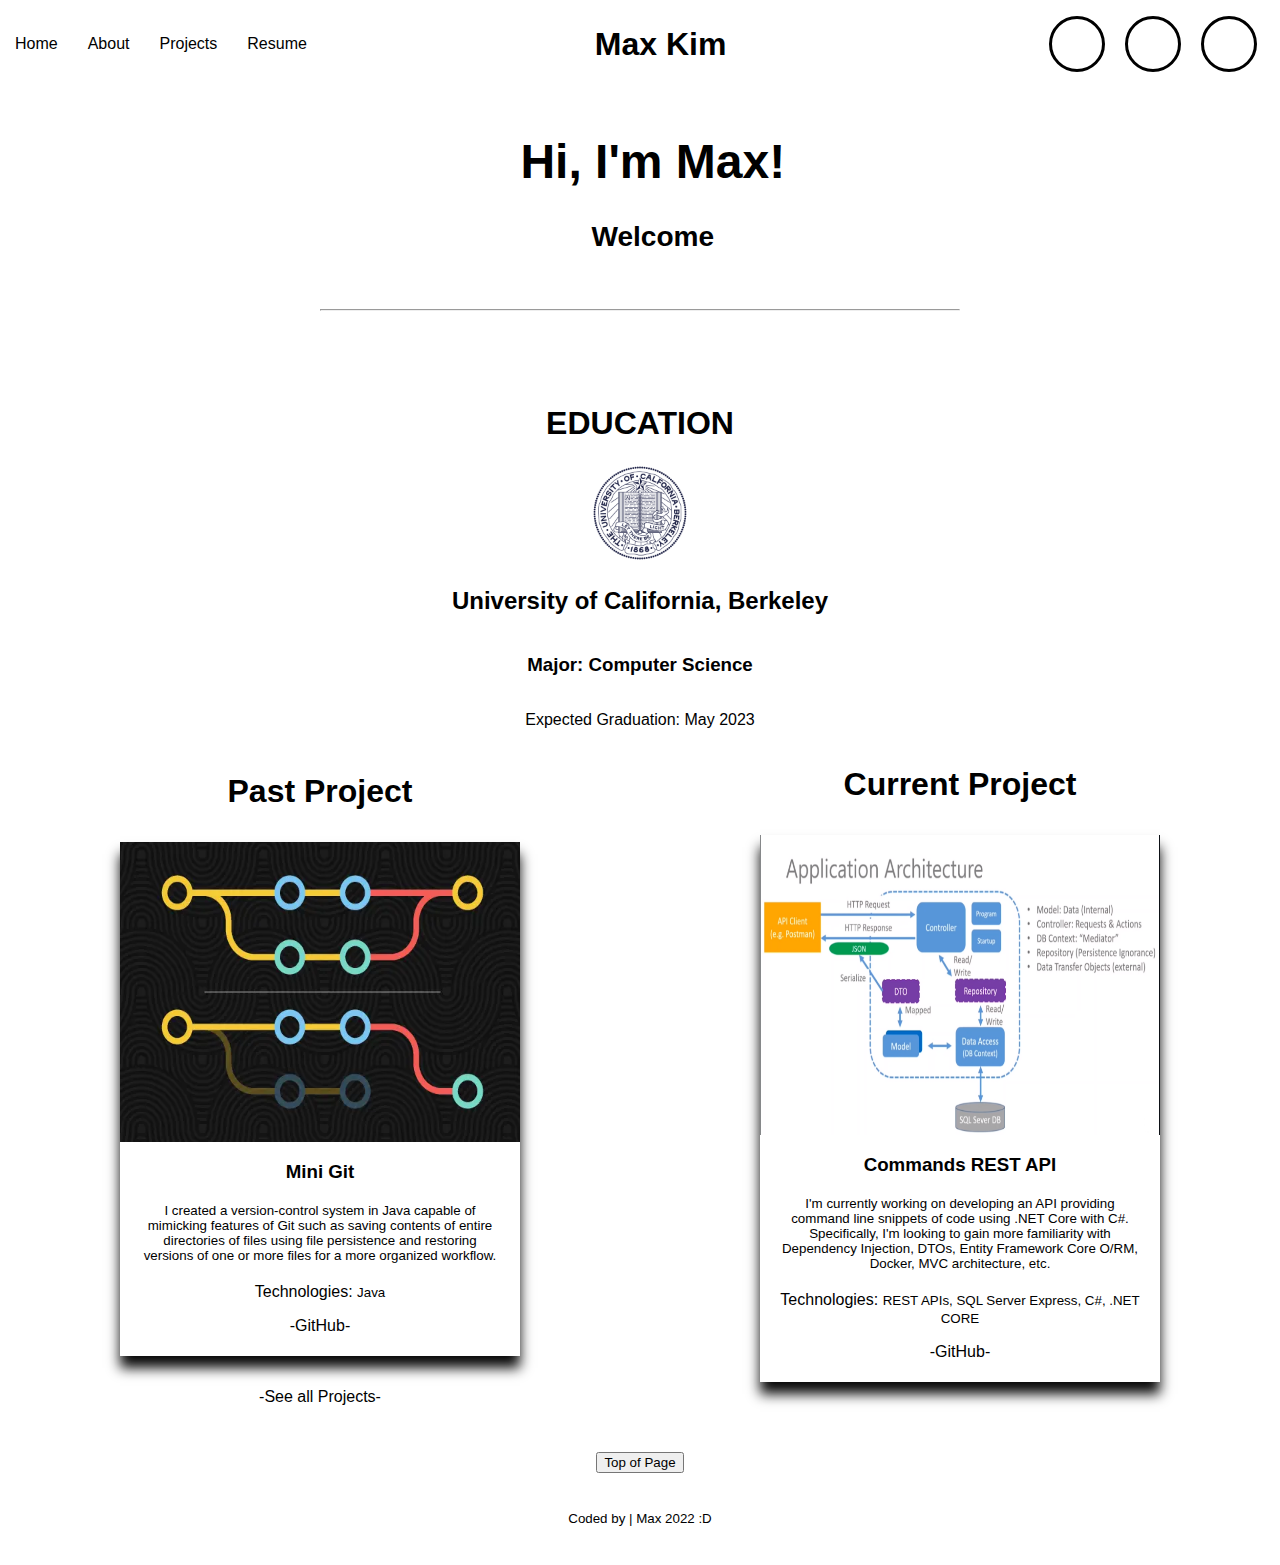
<file: index.html>
<!DOCTYPE html>
<html lang="en">

<head>
    <meta charset="UTF-8">
    <meta http-equiv="X-UA-Compatible" content="IE=edge">
    <meta name="viewport" content="width=device-width, initial-scale=1.0">
    <link rel="stylesheet" href="./src/stylescss/landing.css">
    <link rel="stylesheet" href="https://use.fontawesome.com/releases/v5.6.3/css/all.css"
        integrity="sha384-UHRtZLI+pbxtHCWp1t77Bi1L4ZtiqrqD80Kn4Z8NTSRyMA2Fd33n5dQ8lWUE00s/" crossorigin="anonymous">
    <title>Max Kim</title>
</head>

<body>
    <div class="container">
        <nav class="nav-bar">
            <div class="wrapper">
                <div class="wrapper2">
                    <div class="header-link">
                        <a class="hover-1" href="index.html">Home</a>
                        <a class="hover-1" href="./about.html">About</a>
                        <a class="hover-1" href="./projects.html">Projects</a>
                        <a class="hover-1" href="./src/Max_Kim_Resume.pdf"
                            download="Max_Kim_Resume.pdf">Resume</a>
                    </div>
                </div>
                <div class="name">
                    <h1>Max Kim</h1>
                </div>
                <div class="socials">
                    <ul>
                        <li>
                            <a href="https://github.com/maaxkimm" target="_blank">
                                <i class="fab fa-github icon"></i></a>
                        </li>
                        <li>
                            <a href="https://www.linkedin.com/in/maax-kim" target="_blank">
                                <i class="fab fa-linkedin-in icon"></i></a>
                        </li>
                        <li>
                            <a href="mailto:maxkim@berkeley.edu" target="_blank"><i
                                    class="far fa-paper-plane icon"></i></a>
                        </li>
                    </ul>
                </div>
            </div>
        </nav>
        <div class="filler">
        </div>
        <div class="wrapper">
            <div class="welcome-text">
                <h1 class="lineUp">Hi, I'm Max!</h1>
                <div class="typing">
                    <h3 id="typing1"></h3>
                </div>
            </div>
        </div>
        <div class="divider lineUp">
            <hr>
        </div>

        <div class="container column parallax" id="education-section">
            <div class="container column" id="text">
                <h1 class="subtitle">EDUCATION</h1>
                <div class="container row" id="education-title">
                    <div class="logo-image">
                        <img src="src/img/logo.png" height=100 width=100>
                    </div>
                    <div class="container column" id="school">
                        <h2>University of California, Berkeley</h2>
                        <h3>Major: Computer Science</h3>
                        <p>Expected Graduation: May 2023</p>
                    </div>
                </div>
                </div>
            </div>
        </div>

        <div class=content-wrapper>
            <div class="project-content">
                <h1 class="lineUp">Past Project</h1>
                <div class="iCard shadow-1 blue-hover lineUp" style="width: 400px; overflow: hidden;">
                    <img src="src/img/gitmerge.webp" class="iCard-img">
                    <div>
                        <h3>
                            Mini Git
                        </h3>
                        <p class="iCard-txt">
                            I created a version-control system in Java capable of mimicking features of Git such as saving contents of
                            entire directories of files using file persistence and restoring versions of one or more files for a more organized workflow.
                        </p>
                        <div>
                            Technologies:
                            <span style="font-size: smaller;">Java</span>
                        </div>
                        <p>
                            <a class="hover-1 see-all lineUp extra" href="#" target="_blank">-GitHub-</a>
                        </p>
                    </div>
                </div>
                <a class="hover-1 see-all lineUp" href="./projects.html" target="_blank">-See all Projects-</a>
            </div>
            <div class="current-development">
                <h1 class="lineUp">Current Project</h2>
                    <div class="iCard shadow-1 blue-hover lineUp" style="width: 400px; overflow: hidden;">
                        <img src="src/img/RESTAPI.png" class="iCard-img">
                        <div>
                            <h3>
                                Commands REST API
                            </h3>
                            <p class="iCard-txt">
                                I'm currently working on developing an API providing command line snippets 
                                of code using .NET Core with C#. Specifically, I'm looking to gain more familiarity
                                with Dependency Injection, DTOs, Entity Framework Core O/RM, Docker, MVC architecture, etc.
                            </p>
                            <div>
                                Technologies:
                                <span style="font-size: smaller;">REST APIs, SQL Server Express, C#, .NET CORE</span>
                            </div>
                            <p>
                                <a class="hover-1 see-all lineUp extra" href="#" target="_blank">-GitHub-</a>
                            </p>
                        </div>
                    </div>
            </div>
        </div>
    </div>
    </div>
        <div style="padding-top: 3%">
            <button onclick="Home()" id="home" title="Home" class="bn30 lineUp">
                Top of Page
            </button>
        </div>
        <footer style="padding-top: 3%; font-size: smaller;">
            Coded by | Max 2022 :D
        </footer>
</body>
<script src="src/scripts/script.js">
</script>
</html>
</file>
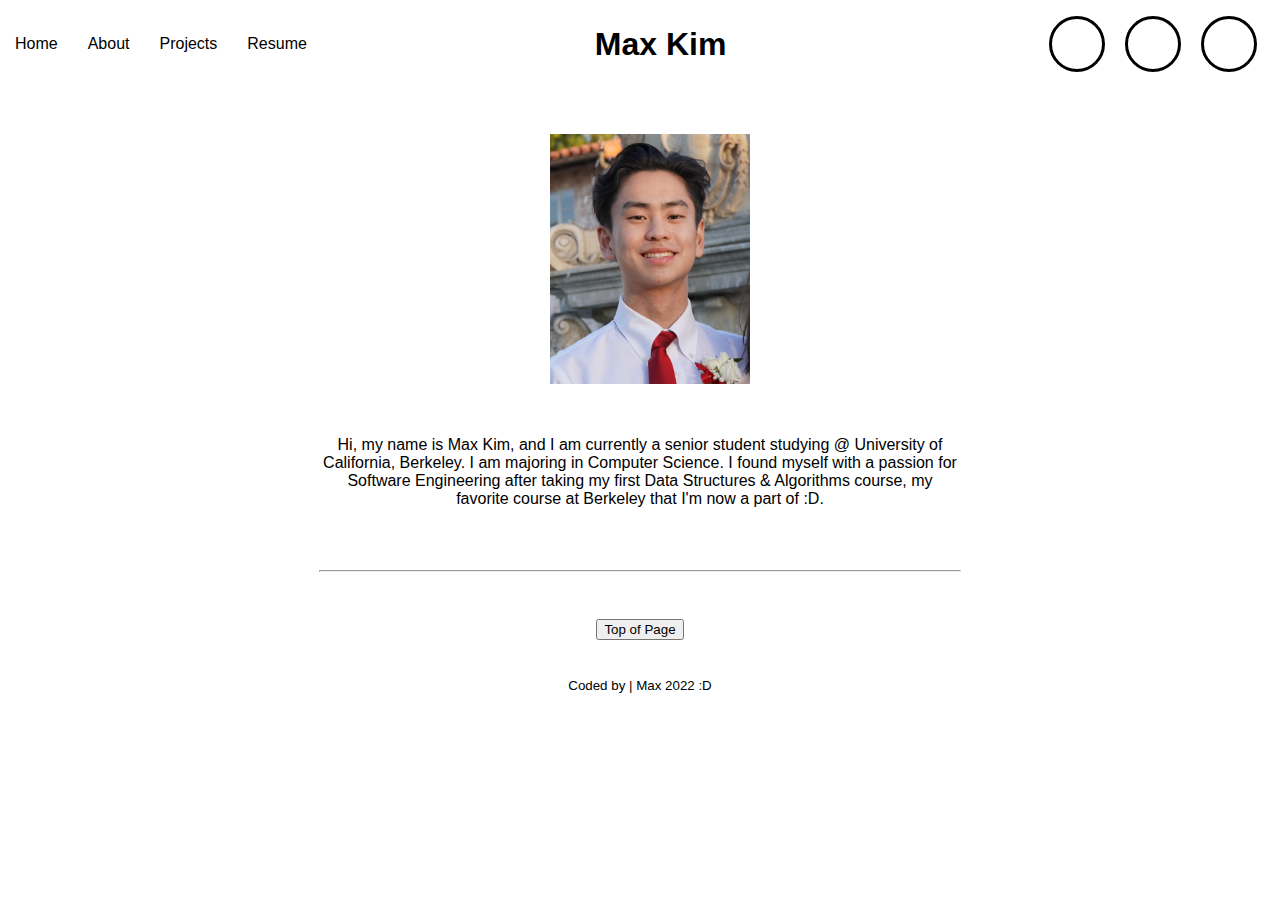
<file: about.html>
<!DOCTYPE html>
<html lang="en">

<head>
    <meta charset="UTF-8" />
    <meta http-equiv="X-UA-Compatible" content="IE=edge" />
    <meta name="viewport" content="width=device-width, initial-scale=1.0" />
    <link rel="stylesheet" href="./src/stylescss/about.css" />
    <link rel="stylesheet" href="https://use.fontawesome.com/releases/v5.6.3/css/all.css"
        integrity="sha384-UHRtZLI+pbxtHCWp1t77Bi1L4ZtiqrqD80Kn4Z8NTSRyMA2Fd33n5dQ8lWUE00s/" crossorigin="anonymous" />
    <title>Max Kim</title>
</head>

<body>
    <div class="container-1">
        <nav class="nav-bar">
            <div class="wrapper">
                <div class="wrapper2">
                    <div class="header-link">
                        <a class="hover-1" href="index.html">Home</a>
                        <a class="hover-1" href="./about.html">About</a>
                        <a class="hover-1" href="./projects.html">Projects</a>
                        <a class="hover-1" href="./src/Max_Kim_Resume.pdf"
                            download="Max_Kim_Resume.pdf">Resume</a>
                    </div>
                </div>
                <div class="name">
                    <h1>Max Kim</h1>
                </div>
                <div class="socials">
                    <ul>
                        <li>
                            <a href="https://github.com/maaxkimm" target="_blank">
                                <i class="fab fa-github icon"></i></a>
                        </li>
                        <li>
                            <a href="https://www.linkedin.com/in/maax-kim" target="_blank">
                                <i class="fab fa-linkedin-in icon"></i></a>
                        </li>
                        <li>
                            <a href="mailto:maxkim@berkeley.edu" target="_blank"><i
                                    class="far fa-paper-plane icon"></i></a>
                        </li>
                    </ul>
                </div>
            </div>
        </nav>
        <div class="filler"></div>

        <div class="main-wrapper">
            <div class="description lineUp">
                <div class="headshot">
                    <img src="src/img/maxkim.PNG" height="250" width="200">
                </div>
                <div class="body-txt">
                    <p class="intro-txt" aria>
                        Hi, my name is Max Kim, and I am currently a senior 
                        student studying @ University of California, Berkeley. I am majoring in Computer Science. I found myself with a 
                        passion for Software Engineering after taking my first Data Structures & Algorithms
                        course, my favorite course at Berkeley that I'm now a part of :D.
                    </p>
                    </div>
                </div>
            </div>
        </div>
        <hr class="lineUp" style="width: 50%" />

    </div>
    <div style="padding-top: 3%">
        <button onclick="Home()" id="home" title="Home" class="bn30 lineUp">
            Top of Page
        </button>
    </div>
    <footer style="padding-top: 3%; font-size: smaller;">
        Coded by | Max 2022 :D
    </footer>
</body>
<script>
    var mybutton = document.getElementById('home');
    function Home() {
        document.body.scrollTop = 0;
        document.documentElement.scrollTop = 0;
    }
</script>

</html>
</file>
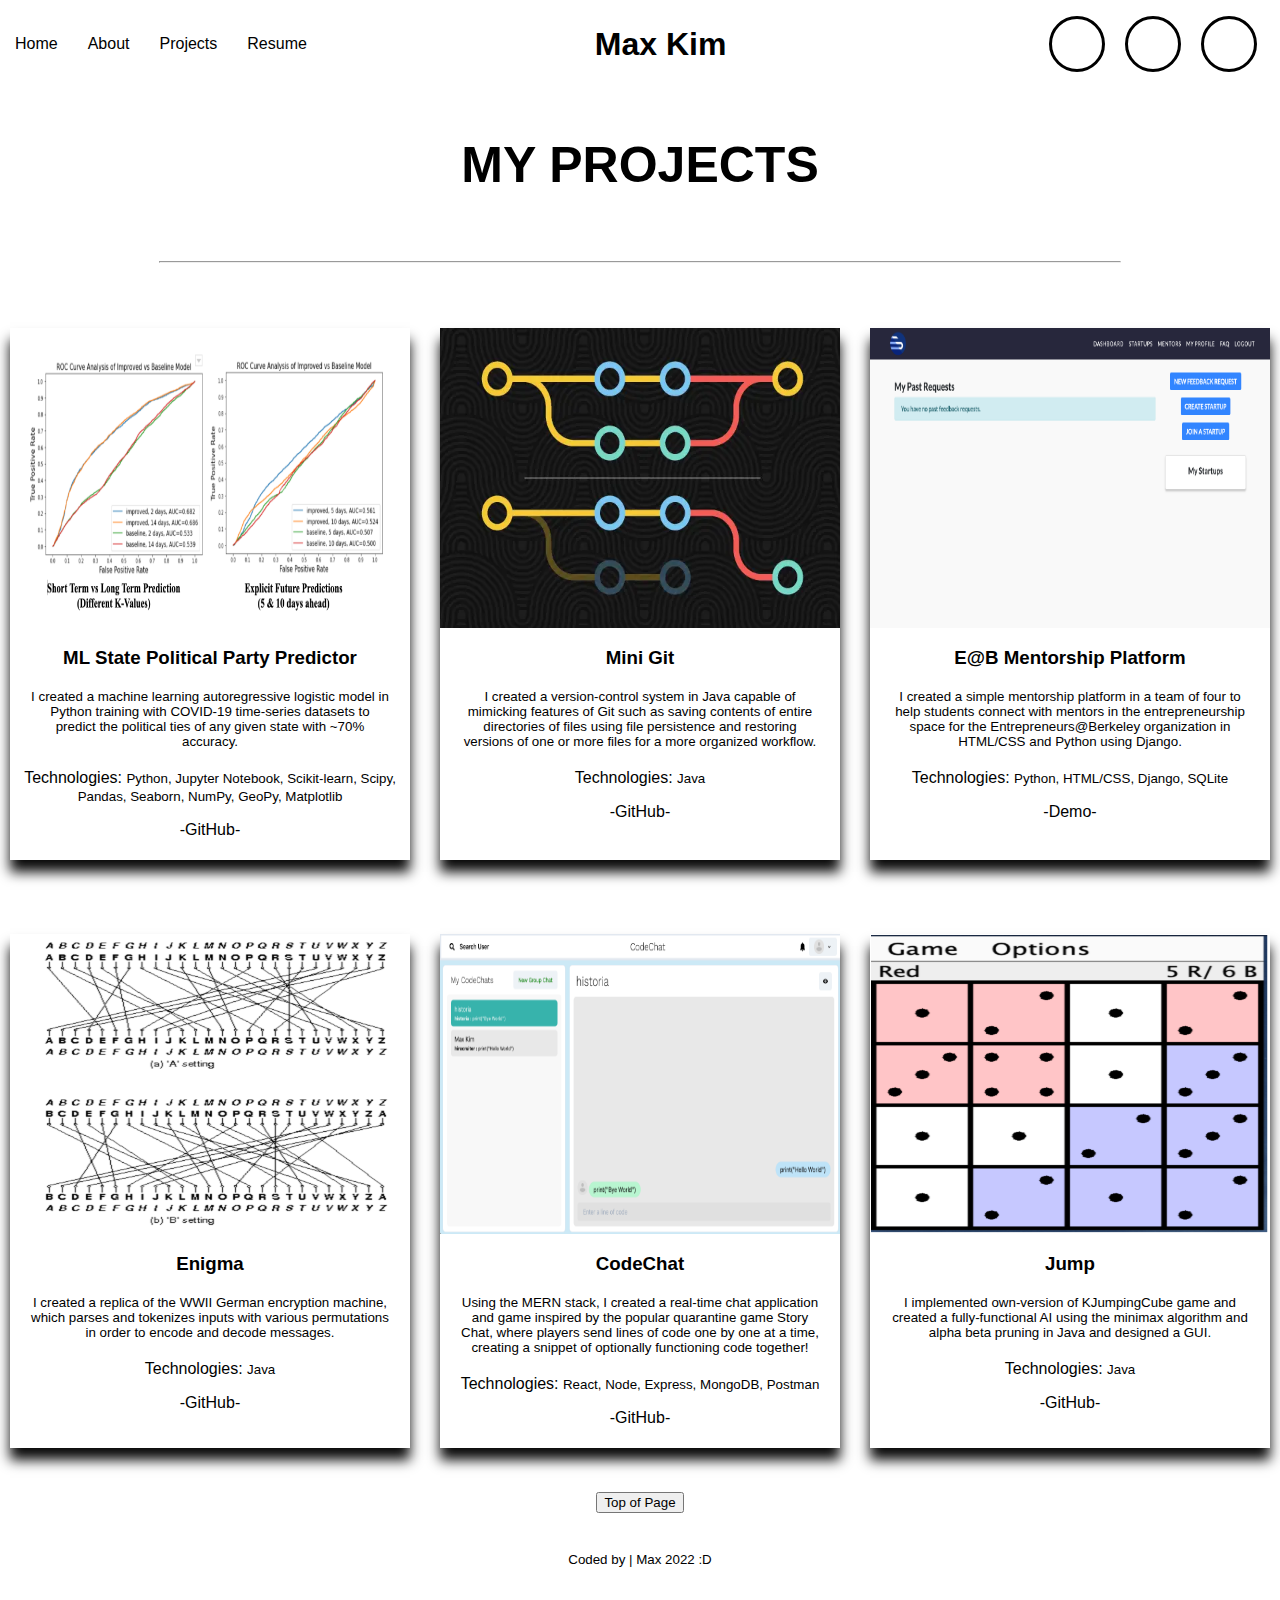
<file: projects.html>
<!DOCTYPE html>
<html lang="en">
<head>
    <meta charset="UTF-8" />
    <meta http-equiv="X-UA-Compatible" content="IE=edge" />
    <meta name="viewport" content="width=device-width, initial-scale=1.0" />
    <link rel="stylesheet" href="./src/stylescss/projects.css" />
    <link rel="stylesheet" href="https://use.fontawesome.com/releases/v5.6.3/css/all.css"
        integrity="sha384-UHRtZLI+pbxtHCWp1t77Bi1L4ZtiqrqD80Kn4Z8NTSRyMA2Fd33n5dQ8lWUE00s/" crossorigin="anonymous" />
    <title>Max Kim</title>
</head>
<body>
    <div class="container-1">
        <nav class="nav-bar">
            <div class="wrapper">
                <div class="wrapper2">
                    <div class="header-link">
                        <a class="hover-1" href="index.html">Home</a>
                        <a class="hover-1" href="./about.html">About</a>
                        <a class="hover-1" href="./projects.html">Projects</a>
                        <a class="hover-1" href="./src/Kim_Max_Resume.pdf"
                            download="Max_Kim_Resume.pdf">Resume</a>
                    </div>
                </div>
                <div class="name">
                    <h1>Max Kim</h1>
                </div>
                <div class="socials">
                    <ul>
                        <li>
                            <a href="https://github.com/maaxkimm" target="_blank">
                                <i class="fab fa-github icon"></i></a>
                        </li>
                        <li>
                            <a href="https://www.linkedin.com/in/maax-kim" target="_blank">
                                <i class="fab fa-linkedin-in icon"></i></a>
                        </li>
                        <li>
                            <a href="mailto:maxkim@berkeley.edu" target="_blank"><i
                                    class="far fa-paper-plane icon"></i></a>
                        </li>
                    </ul>
                </div>
            </div>
        </nav>
    </div>
    <div class="filler"></div>

    <div class="Project-Header lineUp">
        <h1 style="font-size: 50px">MY PROJECTS</h1>
    </div>
    <div style="padding-top: 2%; padding-bottom: 2%">
        <hr style="width: 75%" />
    </div>
    <div class="grid-box">
        <div class="iCard shadow-1 blue-hover lineUp" style="width: 400px; overflow: hidden">
            <img src="src/img/ML.png" class="iCard-img" />
            <div>
                <h3>ML State Political Party Predictor</h3>
                <p class="iCard-txt">
                    I created a machine learning autoregressive logistic model in Python training with COVID-19 time-series datasets
                    to predict the political ties of any given state with ~70% accuracy.
                </p>
                <div style="padding-left: 3%; padding-right: 3%">
                    Technologies:
                    <span style="font-size: smaller">Python, Jupyter Notebook, Scikit-learn, Scipy, Pandas, Seaborn, NumPy, GeoPy, Matplotlib</span>
                </div>
                <p>
                    <a class="hover-1 see-all lineUp extra" href="#" target="_blank">-GitHub-</a>
                </p>
            </div>
        </div>
        <div class="iCard shadow-1 blue-hover lineUp" style="width: 400px; overflow: hidden">
            <img src="src/img/gitmerge.webp" class="iCard-img" />
            <div>
                <h3>Mini Git</h3>
                <p class="iCard-txt">
                    I created a version-control system in Java capable of mimicking features of Git such as saving contents of
                    entire directories of files using file persistence and restoring versions of one or more files for a more organized
                    workflow.
                </p>
                <div>
                    Technologies:
                    <span style="font-size: smaller">Java</span>
                </div>
                <p>
                    <a class="hover-1 see-all lineUp extra" href="#"
                        target="_blank">-GitHub-</a>
                </p>
            </div>
        </div>
        <div class="iCard shadow-1 blue-hover lineUp" style="width: 400px; overflow: hidden">
            <img src="src/img/E@B.png" class="iCard-img" />
            <div>
                <h3>E@B Mentorship Platform</h3>
                <p class="iCard-txt">
                    I created a simple mentorship platform in a team of four to help students connect
                    with mentors in the entrepreneurship space for the Entrepreneurs@Berkeley organization
                    in HTML/CSS and Python using Django.
                </p>
                <div>
                    Technologies:
                    <span style="font-size: smaller">Python, HTML/CSS, Django, SQLite</span>
                </div>
                <p>
                    <a class="hover-1 see-all lineUp extra" href="#" target="_blank">-Demo-</a>
                </p>
            </div>
        </div>
        <div class="iCard shadow-1 blue-hover lineUp" style="width: 400px; overflow: hidden">
            <img src="src/img/enigma.png" class="iCard-img" />
            <div>
                <h3>Enigma</h3>
                <p class="iCard-txt">
                    I created a replica of the WWII German encryption machine, which parses and tokenizes inputs 
                    with various permutations in order to encode and decode messages.
                </p>
                <div>
                    Technologies:
                    <span style="font-size: smaller">Java</span>
                </div>
                <p>
                    <a class="hover-1 see-all lineUp extra" href="#" target="_blank">-GitHub-</a>
                </p>
            </div>
        </div>
        <div class="iCard shadow-1 blue-hover lineUp" style="width: 400px; overflow: hidden">
            <img src="src/img/codechat.png" class="iCard-img" />
            <div>
                <h3>CodeChat</h3>
                <p class="iCard-txt">
                    Using the MERN stack, I created a real-time chat application and game inspired by the popular quarantine game 
                    Story Chat, where players send lines of code one by one at a time, creating a snippet of optionally functioning 
                    code together!
                </p>
                <div>
                    Technologies:
                    <span style="font-size: smaller">React, Node, Express, MongoDB, Postman</span>
                </div>
                <p>
                    <a class="hover-1 see-all lineUp extra" href="#" target="_blank">-GitHub-</a>
                </p>
            </div>
        </div>
        <div class="iCard shadow-1 blue-hover lineUp" style="width: 400px; overflow: hidden">
            <img src="src/img/Jump.png" class="iCard-img" />
            <div>
                <h3>Jump</h3>
                <p class="iCard-txt">
                    I implemented own-version of KJumpingCube game and created a fully-functional AI using the minimax algorithm and alpha beta
                    pruning in Java and designed a GUI.
                <div>
                    Technologies:
                    <span style="font-size: smaller">Java</span>
                </div>
                <p>
                    <a class="hover-1 see-all lineUp extra" href="#" target="_blank">-GitHub-</a>
                </p>
            </div>
        </div>
    </div>
    <div style="padding-top: 1%">
        <button onclick="Home()" id="home" title="Home" class="bn30 lineUp">
            Top of Page
        </button>
    </div>
    <footer class="lineUp" style="padding-top: 3%; font-size: smaller">
        Coded by | Max 2022 :D
    </footer>
</body>
<script>
    var mybutton = document.getElementById('home');
    function Home() {
        document.body.scrollTop = 0;
        document.documentElement.scrollTop = 0;
    }
</script>

</html>
</file>
<file: src/stylescss/landing.css>
body {
  color: black;
  background-color: white;
  padding: 0;
  margin: 0;
  padding-bottom: 3%;
  text-align: center;
  font-family: "trebuchet MS", sans-serif;
}

.container {
  display: flex;
  flex-direction: column;
}
.nav-bar {
  position: fixed;
  top: 0;
  width: 100%;
  display: flex;
  background-color: white;
  color: black;
  align-items: center;
  z-index: 3;
}
.header-link {
  display: flex;
  padding: 0px 0px 0px 0px;
  margin: auto;
}
.header-link a {
  text-decoration: none;
  padding: 15px;
  text-align: center;
}
.logo {
  padding-left: 30px;
}
.logo img {
  width: 60px;
  height: 60px;
}

.wrapper {
  display: flex;
  width: 100%;
  justify-content: space-between;
}
.socials {
  padding-right: 1%;
}
.wrapper2 {
  justify-content: right;
  display: flex;
}

.hover-1 {
  color: black;
  transition: all 0.25s linear;
  position: relative;
}
.hover-1:before {
  content: "";
  display: block;
  width: 100%;
  height: 3px;
  background-image: linear-gradient(60deg, rgb(54, 53, 53) 0%, #527beb 100%);
  position: absolute;
  left: 0;
  bottom: 4px;
  transform-origin: left;
  transform: scale(0);
  transition: 0.25s linear;
}
.hover-1:hover:before {
  transform: scale(1);
}

.name {
  margin: auto;
}
ul {
  display: flex;
  top: 50%;
}

ul li {
  list-style: none;
}

ul li a {
  width: 50px;
  height: 50px;
  background-color: #fff;
  text-align: center;
  line-height: 53px;
  font-size: 30px;
  margin: 0 10px;
  display: block;
  border-radius: 50%;
  position: relative;
  overflow: hidden;
  border: 3px solid black;
  z-index: 5;
}

ul li a .icon {
  position: relative;
  color: #262626;
  transition: 0.5s;
  z-index: 3;
}

ul li a:hover .icon {
  color: white;
  transform: rotateY(360deg);
}

ul li a:before {
  content: "";
  position: absolute;
  top: 100%;
  left: 0;
  width: 100%;
  height: 100%;
  background: #f00;
  transition: 0.5s;
  z-index: 2;
}

ul li a:hover:before {
  top: 0;
}

ul li:nth-child(1) a:before {
  background: black;
}

ul li:nth-child(2) a:before {
  background: #0077b5;
}

ul li:nth-child(3) a:before {
  background: linear-gradient(
    180deg,
    rgb(134, 134, 243) 0%,
    rgb(243, 155, 155) 100%
  );
}
.b {
  display: block;
}
.filler {
  height: 102px;
  width: 100%;
}
.wrapper {
  display: flex;
  flex-direction: row;
  justify-content: center;
  padding-bottom: 20px;
}

.welcome-text {
  margin: auto;
  font-size: x-large;
  padding-left: 10%;
  padding-right: 8%;
}
.content-wrapper {
  display: flex;
}
.project-content {
  width: 100%;
  margin: auto;
  align-content: center;
}
.current-development {
  width: 100%;
  align-content: center;
}
.see-all {
  text-decoration: none;
  padding-bottom: 8px;
}
.lineUp {
  animation: 2s anim-lineUp ease-out;
}
@keyframes anim-lineUp {
  0% {
    opacity: 0;
    transform: translateY(80%);
  }
  20% {
    opacity: 0;
  }
  50% {
    opacity: 1;
    transform: translateY(0%);
  }
  100% {
    opacity: 1;
    transform: translateY(0%);
  }
}

.iCard {
  margin-top: 2rem;
  margin-bottom: 2rem;
  margin-left: auto;
  margin-right: auto;
  background-color: white;
}
.iCard-img {
  display: block;
  width: 100%;
  height: 300px;
}

.shadow-1 {
  box-shadow: 0 12px 12px 0 rgba(10, 10, 10);
}
.blue-hover {
  transition: all 0.25s ease-in;
  border-bottom: 5px solid transparent;
}
.blue-hover:hover {
  transform: translateY(-5px);
  border: none;
  border-bottom: 5px solid #7c8c94;
}
.iCard-txt {
  margin: 20px;
  font-size: smaller;
}
.divider {
  width: 50%;
  padding-left: 25%;
  padding-bottom: 5%;
}
</file>
<file: src/stylescss/about.css>
html {
  scroll-behavior: smooth;
}
body {
  color: black;
  background-color: white;
  padding: 0;
  margin: 0;
  padding-bottom: 3%;
  text-align: center;
  font-family: "trebuchet MS", sans-serif;
}
.container-1 {
  display: flex;
  flex-direction: column;
}
.nav-bar {
  position: fixed;
  top: 0;
  width: 100%;
  display: flex;
  background-color: white;
  color: black;
  align-items: center;
  z-index: 3;
}
.header-link {
  display: flex;
  padding: 0px 0px 0px 0px;
  margin: auto;
}
.header-link a {
  text-decoration: none;
  padding: 15px;
  text-align: center;
}
.logo {
  padding-left: 30px;
}
.logo img {
  width: 60px;
  height: 60px;
}
.wrapper {
  display: flex;
  width: 100%;
  justify-content: space-between;
}
.socials {
  padding-right: 1%;
}

.wrapper2 {
  justify-content: right;
  display: flex;
}

.hover-1 {
  color: black;
  transition: all 0.25s linear;
  position: relative;
}
.hover-1:before {
  content: "";
  display: block;
  width: 100%;
  height: 3px;
  background-image: linear-gradient(60deg, rgb(54, 53, 53) 0%, #527beb 100%);
  position: absolute;
  left: 0;
  bottom: 4px;
  transform-origin: left;
  transform: scale(0);
  transition: 0.25s linear;
}
.hover-1:hover:before {
  transform: scale(1);
}

.name {
  margin: auto;
}
ul {
  display: flex;
  top: 50%;
}

ul li {
  list-style: none;
}

ul li a {
  width: 50px;
  height: 50px;
  background-color: #fff;
  text-align: center;
  line-height: 53px;
  font-size: 30px;
  margin: 0 10px;
  display: block;
  border-radius: 50%;
  position: relative;
  overflow: hidden;
  border: 3px solid black;
  z-index: 5;
}

ul li a .icon {
  position: relative;
  color: #262626;
  transition: 0.5s;
  z-index: 3;
}

ul li a:hover .icon {
  color: #fff;
  transform: rotateY(360deg);
}

ul li a:before {
  content: "";
  position: absolute;
  top: 100%;
  left: 0;
  width: 100%;
  height: 100%;
  background: #f00;
  transition: 0.5s;
  z-index: 2;
}

ul li a:hover:before {
  top: 0;
}

ul li:nth-child(1) a:before {
  background: black;
}

ul li:nth-child(2) a:before {
  background: #0077b5;
}

ul li:nth-child(3) a:before {
  background: linear-gradient(
    180deg,
    rgb(134, 134, 243) 0%,
    rgb(243, 155, 155) 100%
  );
}
.filler {
  height: 102px;
  width: 100%;
}
.lineUp {
  animation: 2s anim-lineUp ease-out;
}
@keyframes anim-lineUp {
  0% {
    opacity: 0;
    transform: translateY(80%);
  }
  20% {
    opacity: 0;
  }
  50% {
    opacity: 1;
    transform: translateY(0%);
  }
  100% {
    opacity: 1;
    transform: translateY(0%);
  }
}

.main-wrapper {
  display: flex;
  flex-direction: row;
  padding-bottom: 3%;
  margin: auto;
  width: 50%;
}
.headshot {
  padding-top: 5%;
  padding-bottom: 5%;
  padding-left: 3%;
}
.description {
  width: 100%;
}
.tech-stack {
  display: flex;
  flex-direction: row;
  margin: auto;
  padding-left: 18%;
}
</file>
<file: src/stylescss/projects.css>
html {
  scroll-behavior: smooth;
}
body {
  color: black;
  background-color: white;
  padding: 0;
  margin: 0;
  padding-bottom: 3%;
  text-align: center;
  font-family: "trebuchet MS", sans-serif;
}
.container-1 {
  display: flex;
  flex-direction: column;
}
.nav-bar {
  position: fixed;
  top: 0;
  width: 100%;
  display: flex;
  background-color: white;
  color: black;
  align-items: center;
  z-index: 3;
}
.header-link {
  display: flex;
  padding: 0px 0px 0px 0px;
  margin: auto;
}
.header-link a {
  text-decoration: none;
  padding: 15px;
  text-align: center;
}
.logo {
  padding-left: 30px;
}
.logo img {
  width: 60px;
  height: 60px;
}
.wrapper {
  display: flex;
  width: 100%;
  justify-content: space-between;
}
.socials {
  padding-right: 1%;
}

.wrapper2 {
  justify-content: right;
  display: flex;
}

.hover-1 {
  color: black;
  transition: all 0.25s linear;
  position: relative;
}
.hover-1:before {
  content: "";
  display: block;
  width: 100%;
  height: 3px;
  background-image: linear-gradient(60deg, rgb(54, 53, 53) 0%, #527beb 100%);
  position: absolute;
  left: 0;
  bottom: 4px;
  transform-origin: left;
  transform: scale(0);
  transition: 0.25s linear;
}
.hover-1:hover:before {
  transform: scale(1);
}

.name {
  margin: auto;
}
ul {
  display: flex;
  top: 50%;
}

ul li {
  list-style: none;
}

ul li a {
  width: 50px;
  height: 50px;
  background-color: #fff;
  text-align: center;
  line-height: 53px;
  font-size: 30px;
  margin: 0 10px;
  display: block;
  border-radius: 50%;
  position: relative;
  overflow: hidden;
  border: 3px solid black;
  z-index: 5;
}

ul li a .icon {
  position: relative;
  color: #262626;
  transition: 0.5s;
  z-index: 3;
}

ul li a:hover .icon {
  color: #fff;
  transform: rotateY(360deg);
}

ul li a:before {
  content: "";
  position: absolute;
  top: 100%;
  left: 0;
  width: 100%;
  height: 100%;
  background: #f00;
  transition: 0.5s;
  z-index: 2;
}

ul li a:hover:before {
  top: 0;
}

ul li:nth-child(1) a:before {
  background: black;
}

ul li:nth-child(2) a:before {
  background: #0077b5;
}

ul li:nth-child(3) a:before {
  background: linear-gradient(
    180deg,
    rgb(134, 134, 243) 0%,
    rgb(243, 155, 155) 100%
  );
}

.filler {
  height: 102px;
  width: 100%;
}
.lineUp {
  animation: 2s anim-lineUp ease-out;
}
@keyframes anim-lineUp {
  0% {
    opacity: 0;
    transform: translateY(80%);
  }
  20% {
    opacity: 0;
  }
  50% {
    opacity: 1;
    transform: translateY(0%);
  }
  100% {
    opacity: 1;
    transform: translateY(0%);
  }
}

.grid-box {
  display: grid;
  grid-template-columns: auto auto auto;
  gap: 10px;
}

.iCard {
  margin-top: 2rem;
  margin-bottom: 2rem;
  margin-left: auto;
  margin-right: auto;
  background-color: white;
}
.iCard-img {
  display: block;
  width: 100%;
  height: 300px;
}
.iCard-img-1 {
  display: block;
  width: 100%;
}
.shadow-1 {
  box-shadow: 0 12px 12px 0 rgba(10, 10, 10);
}
.blue-hover {
  transition: all 0.25s ease-in;
  border-bottom: 5px solid transparent;
}
.blue-hover:hover {
  transform: translateY(-5px);
  border: none;
  border-bottom: 5px solid #7c8c94;
}
.iCard-txt {
  margin: 20px;
  font-size: smaller;
}

.see-all {
  text-decoration: none;
  padding-bottom: 8px;
}
</file>
